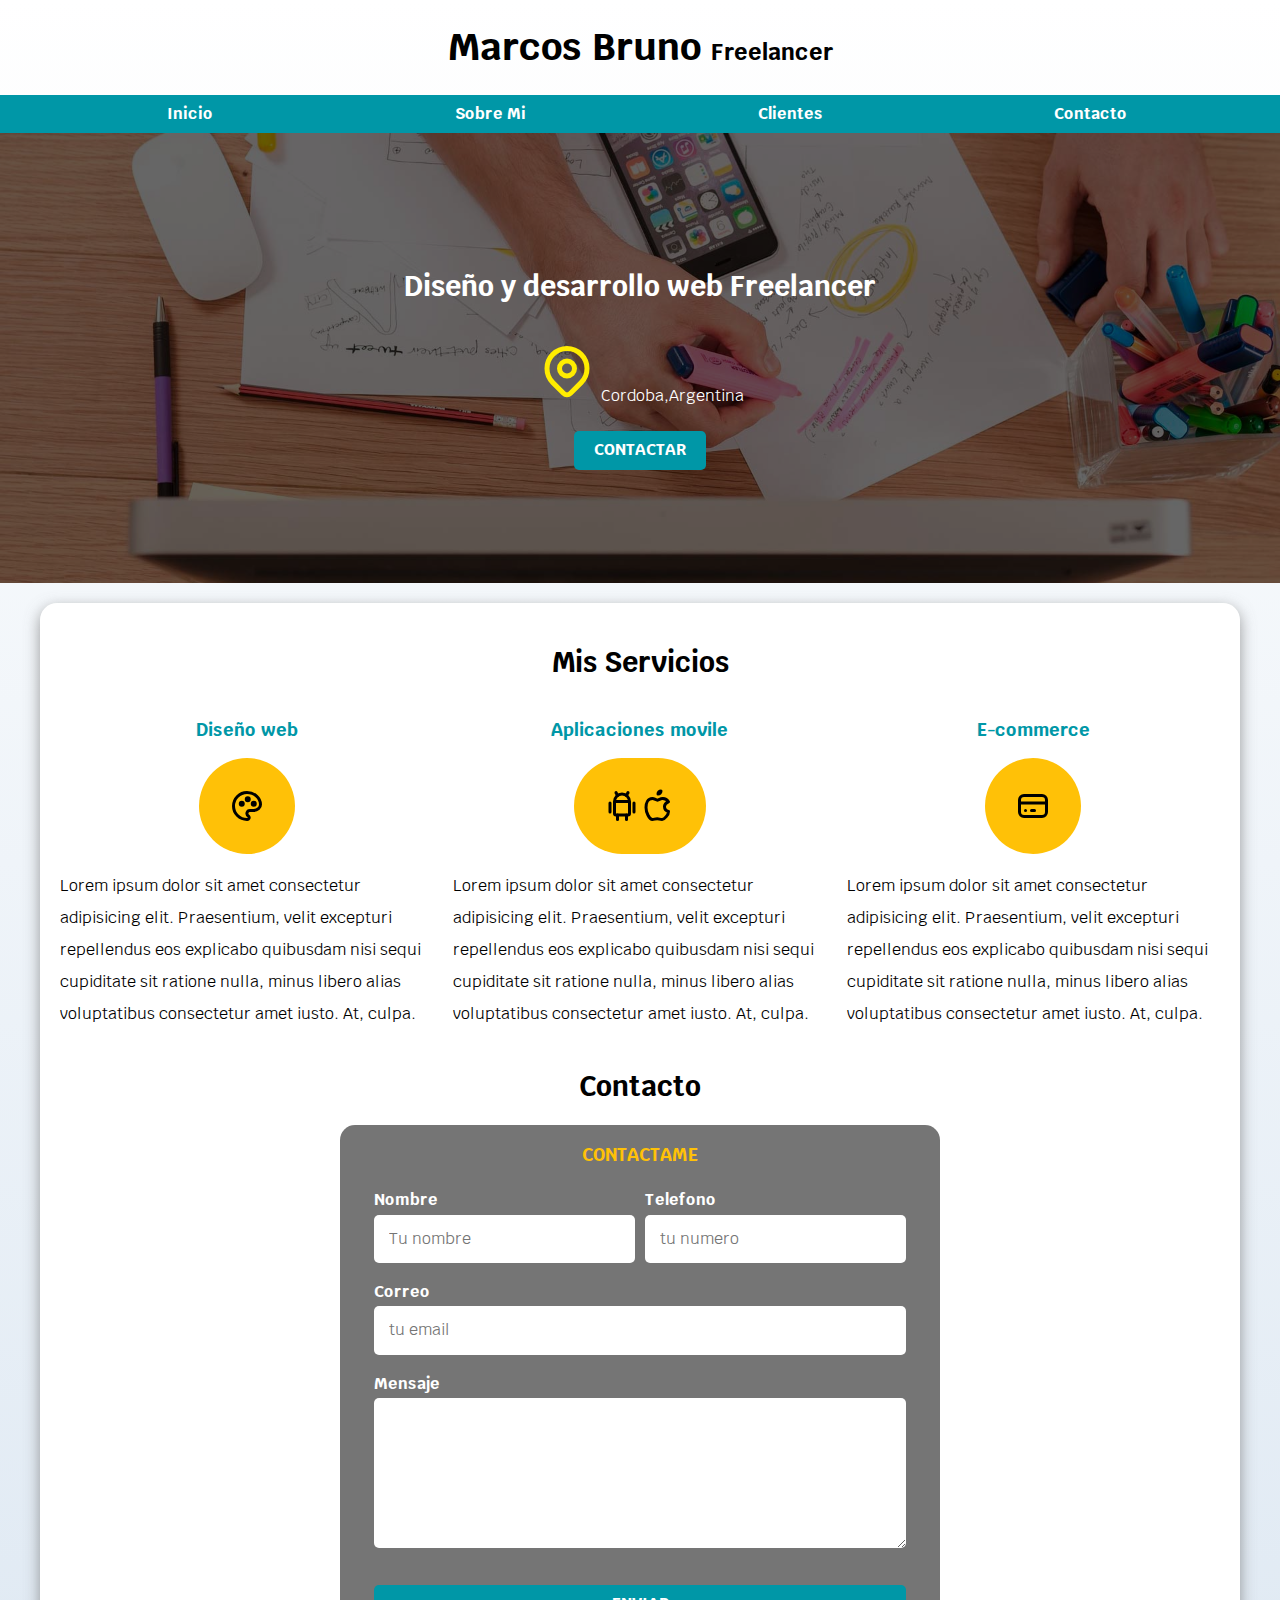
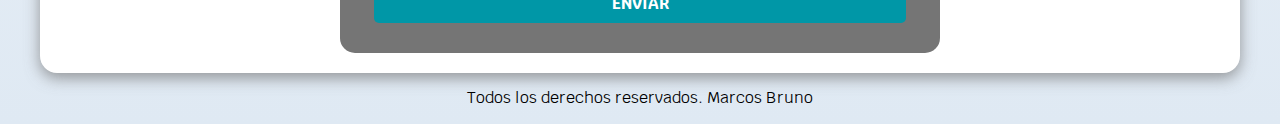
<file: index.html>
<!DOCTYPE html>
<html lang="en">
<head>
    <meta charset="UTF-8">
    <meta name="viewport" content="width=device-width, initial-scale=1.0">
    <title>Freelancer Web</title>
    <link rel="stylesheet" href="css/normalize.css">
    <link rel="preconnect" href="https://fonts.googleapis.com">
    <link rel="preconnect" href="https://fonts.gstatic.com" crossorigin>
    <link href="https://fonts.googleapis.com/css2?family=Krub:wght@400;700&display=swap" rel="stylesheet">
    <link rel="preload" href="css/styles.css" as="style">
    <link rel="stylesheet" href="css/styles.css">
</head>
<body>
        <header>
            <h1 class="titulo">Marcos Bruno <span>Freelancer</span></h1>
        </header>
        
        <div class="nav-bg">
            <nav class="navegacion-principal contenedor">
                <a href="#">Inicio</a>
                <a href="#">Sobre Mi</a>
                <a href="#">Clientes</a>
                <a href="#">Contacto</a>
            </nav>
        </div>
        

        

        <section class="hero">
            <div class="contenido-hero">
                <h2>Diseño y desarrollo web Freelancer</h2>
                
                <p> 
                    <svg xmlns="http://www.w3.org/2000/svg" class="icon icon-tabler icon-tabler-map-pin" width="60" height="60" viewBox="0 0 24 24" stroke-width="2" stroke="#ffec00" fill="none" stroke-linecap="round" stroke-linejoin="round">
                    <path stroke="none" d="M0 0h24v24H0z" fill="none"/>
                    <path d="M9 11a3 3 0 1 0 6 0a3 3 0 0 0 -6 0" />
                    <path d="M17.657 16.657l-4.243 4.243a2 2 0 0 1 -2.827 0l-4.244 -4.243a8 8 0 1 1 11.314 0z" />
                    </svg>
                    Cordoba,Argentina
                </p>
                <a class="boton" href="#">Contactar</a>
            </div>
        
        </section>
        

        
        <main class="contenedor sombra">
            <h2>Mis Servicios</h2>
            <div class="servicios">

                <section class="servicio">
                    <h3>Diseño web</h3>
                    <div class="imagen">
                        <svg xmlns="http://www.w3.org/2000/svg" class="icon icon-tabler icon-tabler-palette" width="36" height="36" viewBox="0 0 24 24" stroke-width="2" stroke="#000000" fill="none" stroke-linecap="round" stroke-linejoin="round">
                            <path stroke="none" d="M0 0h24v24H0z" fill="none"/>
                            <path d="M12 21a9 9 0 0 1 0 -18c4.97 0 9 3.582 9 8c0 1.06 -.474 2.078 -1.318 2.828c-.844 .75 -1.989 1.172 -3.182 1.172h-2.5a2 2 0 0 0 -1 3.75a1.3 1.3 0 0 1 -1 2.25" />
                            <path d="M8.5 10.5m-1 0a1 1 0 1 0 2 0a1 1 0 1 0 -2 0" />
                            <path d="M12.5 7.5m-1 0a1 1 0 1 0 2 0a1 1 0 1 0 -2 0" />
                            <path d="M16.5 10.5m-1 0a1 1 0 1 0 2 0a1 1 0 1 0 -2 0" />
                          </svg>
                    </div>
                    
                    <p>Lorem ipsum dolor sit amet consectetur adipisicing elit. Praesentium, velit excepturi repellendus eos explicabo quibusdam nisi sequi cupiditate sit ratione nulla, minus libero alias voluptatibus consectetur amet iusto. At, culpa.</p> 
                </section>

                <section class="servicio">
                    <h3>Aplicaciones movile</h3>
                    <div class="imagen">
                        <svg xmlns="http://www.w3.org/2000/svg" class="icon icon-tabler icon-tabler-brand-android" width="36" height="36" viewBox="0 0 24 24" stroke-width="2" stroke="#000000" fill="none" stroke-linecap="round" stroke-linejoin="round">
                            <path stroke="none" d="M0 0h24v24H0z" fill="none"/>
                            <path d="M4 10l0 6" />
                            <path d="M20 10l0 6" />
                            <path d="M7 9h10v8a1 1 0 0 1 -1 1h-8a1 1 0 0 1 -1 -1v-8a5 5 0 0 1 10 0" />
                            <path d="M8 3l1 2" />
                            <path d="M16 3l-1 2" />
                            <path d="M9 18l0 3" />
                            <path d="M15 18l0 3" />
                          </svg>
        
                          <svg xmlns="http://www.w3.org/2000/svg" class="icon icon-tabler icon-tabler-brand-apple" width="36" height="36" viewBox="0 0 24 24" stroke-width="2" stroke="#000000" fill="none" stroke-linecap="round" stroke-linejoin="round">
                            <path stroke="none" d="M0 0h24v24H0z" fill="none"/>
                            <path d="M8.286 7.008c-3.216 0 -4.286 3.23 -4.286 5.92c0 3.229 2.143 8.072 4.286 8.072c1.165 -.05 1.799 -.538 3.214 -.538c1.406 0 1.607 .538 3.214 .538s4.286 -3.229 4.286 -5.381c-.03 -.011 -2.649 -.434 -2.679 -3.23c-.02 -2.335 2.589 -3.179 2.679 -3.228c-1.096 -1.606 -3.162 -2.113 -3.75 -2.153c-1.535 -.12 -3.032 1.077 -3.75 1.077c-.729 0 -2.036 -1.077 -3.214 -1.077z" />
                            <path d="M12 4a2 2 0 0 0 2 -2a2 2 0 0 0 -2 2" />
                          </svg>
                    </div>
                    
                    <p>Lorem ipsum dolor sit amet consectetur adipisicing elit. Praesentium, velit excepturi repellendus eos explicabo quibusdam nisi sequi cupiditate sit ratione nulla, minus libero alias voluptatibus consectetur amet iusto. At, culpa.</p>
                </section>

                <section class="servicio">
                    <h3>E-commerce</h3>
                    <div class="imagen">
                        <svg xmlns="http://www.w3.org/2000/svg" class="icon icon-tabler icon-tabler-credit-card" width="36" height="36" viewBox="0 0 24 24" stroke-width="2" stroke="#000000" fill="none" stroke-linecap="round" stroke-linejoin="round">
                            <path stroke="none" d="M0 0h24v24H0z" fill="none"/>
                            <path d="M3 5m0 3a3 3 0 0 1 3 -3h12a3 3 0 0 1 3 3v8a3 3 0 0 1 -3 3h-12a3 3 0 0 1 -3 -3z" />
                            <path d="M3 10l18 0" />
                            <path d="M7 15l.01 0" />
                            <path d="M11 15l2 0" />
                          </svg>
                    </div>
                   
                    <p>Lorem ipsum dolor sit amet consectetur adipisicing elit. Praesentium, velit excepturi repellendus eos explicabo quibusdam nisi sequi cupiditate sit ratione nulla, minus libero alias voluptatibus consectetur amet iusto. At, culpa.</p>
                </section>
            </div>
            
            <section>
                <h2>Contacto</h2>
                <form class="formulario">
                    <fieldset>
                        <legend>Contactame</legend>
                        <div class="campos">
                            <div class="campo">
                                <label>Nombre</label>
                                <input class="input-text" type="text" placeholder="Tu nombre" >
                            </div>
        
                            <div class="campo">
                                <label>Telefono</label>
                                <input class="input-text" type="number" placeholder="tu numero">
                            </div>
        
                            <div class="campo">
                                <label>Correo</label>
                                <input class="input-text" type="email" placeholder="tu email">
                            </div>
        
                            <div class="campo">
                                <label>Mensaje</label>
                                <textarea class="input-text"></textarea>
                            </div>
                        </div>
                        
    
                        <div class="enviar">
                            <input class="boton" type="submit" value="Enviar">
                        </div>
                    </fieldset>
                </form>
    
            </section>

        </main>
        

        
        
        <footer>
            <p>Todos los derechos reservados. Marcos Bruno</p>
        </footer>
        

</body>
</html>
</file>
<file: css/styles.css>
:root{
    --blanco: #ffffff;
    --negro: #212121;
    --primario: #ffc107;
    --secundario: #0097a7;
    --gris: #757575;
}

html {
    box-sizing: border-box;
  }
  *, *:before, *:after {
    box-sizing: inherit;
  }

html{
    font-size: 62.5%;
}

body{
    font-size: 16px;
    font-family: "Krub", sans-serif;
    background-image: linear-gradient(to top,#dfe9f3 0%,var(--blanco) 100%);
}

h1{
    font-size: 3.8rem;
}

h2{
    font-size: 2.8rem;
}

h3{
    font-size: 1.8rem;
}

h1,h2,h3{
    text-align: center;
}

.sombra{
    -webkit-box-shadow: 0px 5px 15px 0px rgba(112,112,112,0.7);
    -moz-box-shadow: 0px 5px 15px 0px rgba(112,112,112,0.7);
    box-shadow: 0px 5px 15px 0px rgba(112,112,112,0.7);
    background-color: var(--blanco);
    padding: 2rem;
    border-radius: 1.7rem;
}


.titulo span{
    font-size: 2.3rem;
}

.navegacion-principal{
    display: flex;
    flex-direction: column;
    align-items: center;
}

@media (min-width: 768px){
    .navegacion-principal{
        flex-direction: row;
        justify-content: space-around;
        width: auto;
    }

}


.navegacion-principal a{
    color: var(--blanco);
    text-decoration: none;
    font-weight: bold;
    padding: 1rem;
    width: 100%;
    text-align: center;
}

.navegacion-principal a:hover{
    background-color: var(--primario);
    color: var(--negro);
    
}
.contenedor{
    max-width: 120rem;
    margin: 0 auto;
}

.nav-bg{
    background-color: var(--secundario);
}

.hero{
    background-image: url(../img/hero.jpg);
    background-repeat: no-repeat;
    background-size: cover;
    height: 45rem;
    position: relative;
    margin-bottom: 2rem;
}

.contenido-hero{
    position: absolute;
    background-color: rgba(0,0,0,0.6);
    width: 100%;
    height: 100%;
    display: flex;
    flex-direction: column;
    align-items: center;
    justify-content: center;
}

.contenido-hero h2, .contenido-hero p{
    color: var(--blanco)
}

.boton{
    background-color: var(--secundario);
    color: var(--blanco);
    padding: 1rem 2rem;
    border-radius: 0.5rem;
    text-decoration: none;
    font-weight: bold;
    margin-top: 1rem;
    text-transform: uppercase;
    width: 80%;
    text-align: center;
    border: none;
}

.boton:hover{
    cursor: pointer;
}

@media(min-width:768px){
    .boton{
        width: auto;
    }
}

.servicios{
    display:block;
    

}

@media(min-width:768px){
    .servicios{
        display: grid;
        grid-template-columns: repeat(3,1fr);
        column-gap: 2rem;
    }
}

.imagen{
    display: flex;
    background-color: var(--primario);
    padding: 3rem;
    border-radius: 5rem;
}

.servicio{
    display: flex;
    flex-direction: column;
    align-items: center;
}

.servicio h3{
    color: var(--secundario);
}

.servicio p{
    line-height: 2;
}

.formulario {
    background-color: var(--gris);
    width: min(60rem, 100%);
    margin: 0 auto;
    padding: 2rem;
    border-radius: 1.5rem;
}

.formulario fieldset{
    border: none;
}

.formulario legend {
    text-align: center;
    font-size: 1.8rem;
    text-transform: uppercase;
    color: var(--primario);
    font-weight: bold;
    margin-bottom: 2rem;
}


@media(min-width:768px){
    .campos {
        display: grid;
        grid-template-columns: repeat(2,1fr);
        grid-template-rows: auto auto 20rem;
        gap: 1rem;
    }

    .campo:nth-child(3),
    .campo:nth-child(4){
        grid-column: 1 / 3;
    }
}


.campo{
    margin-bottom: 1rem;
}

.campo label{
    color: var(--blanco);
    font-weight: bold;
    margin-bottom: 0.5rem;
    display: block;
}

.campo textarea{
    height: 15rem;
}

.campos .input-text{
    width: 100%;
    border: none;
    border-radius: 0.5rem;
    padding: 1.5rem;
}

.enviar .boton {
    width: 100%;
}

footer{
    text-align: center;
}
</file>
